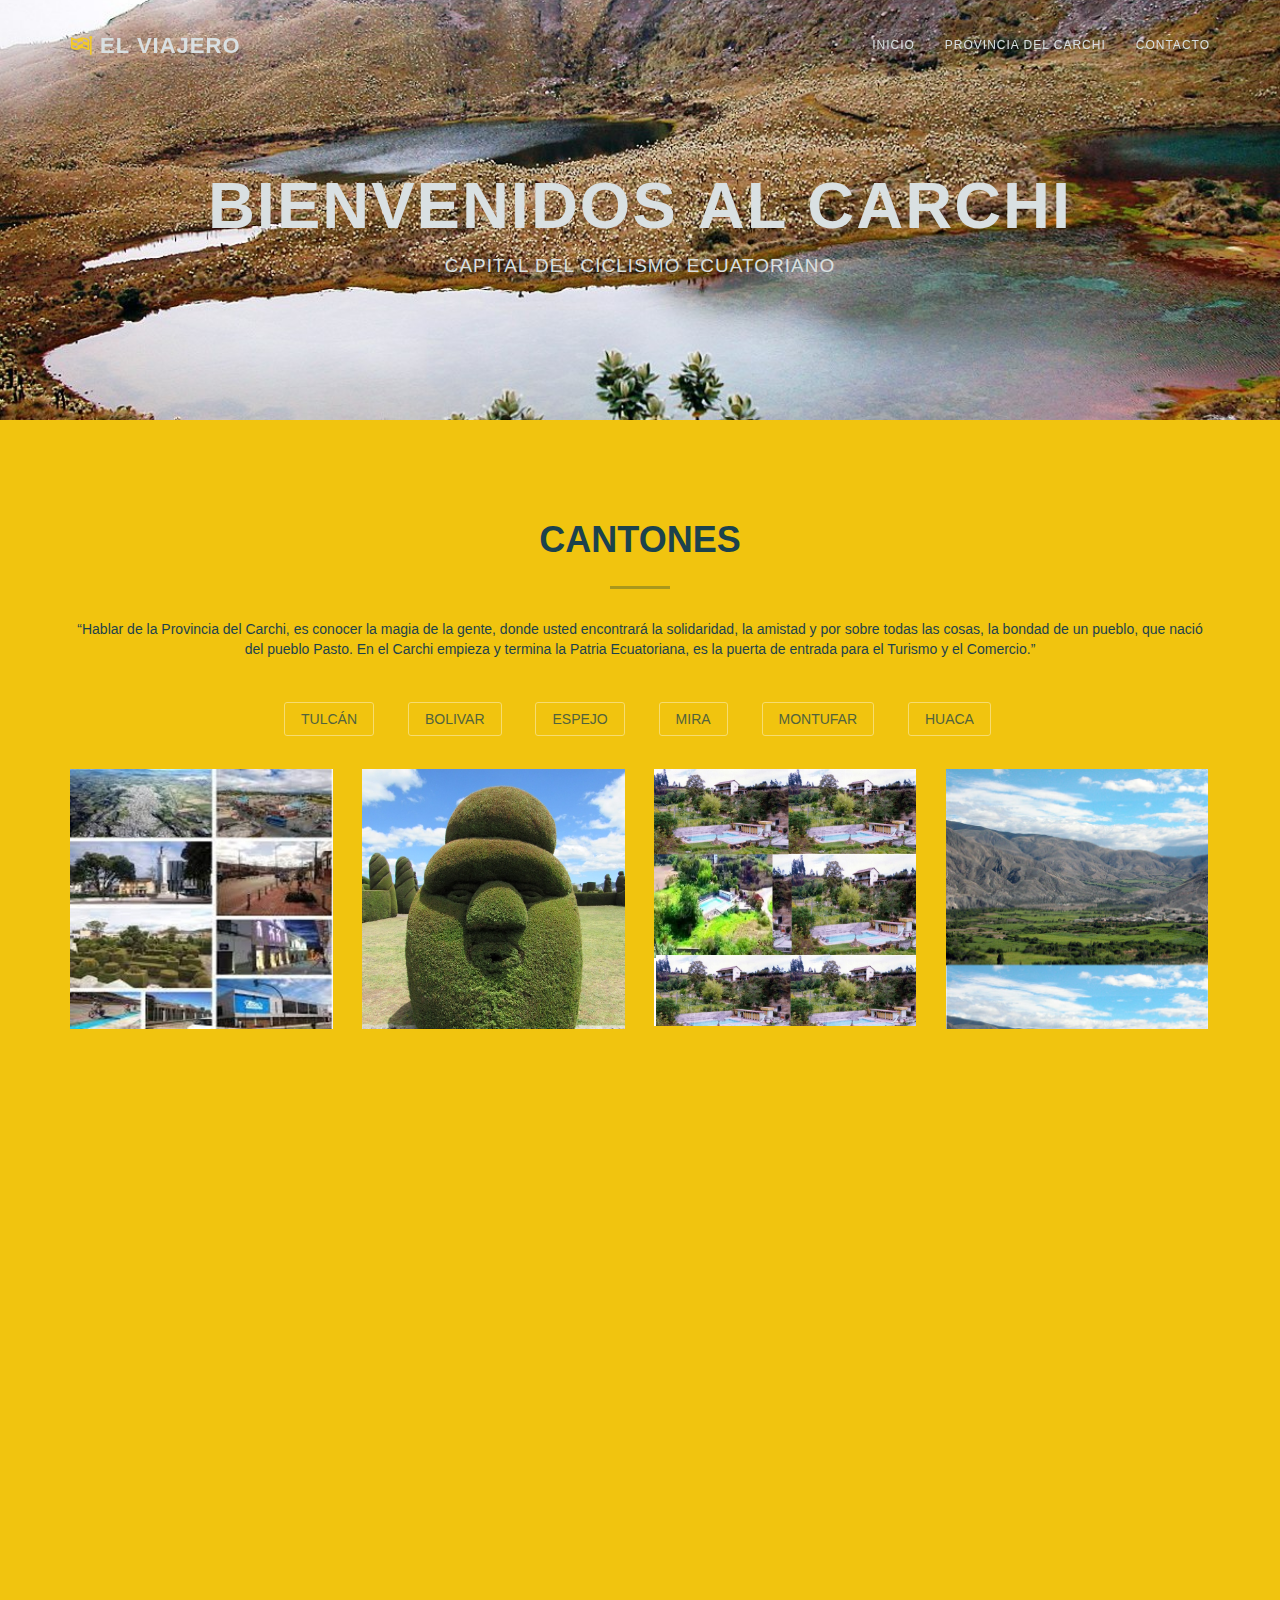
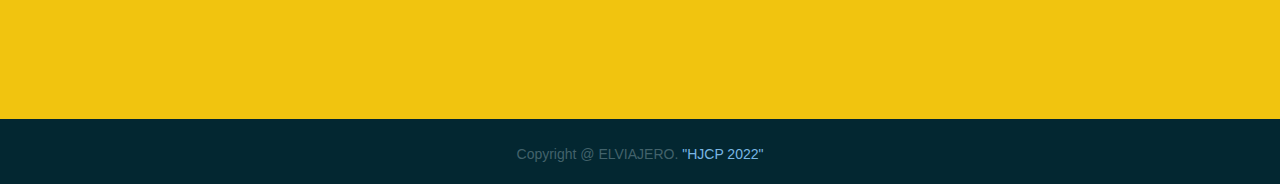
<file: index.html>
<!DOCTYPE html>
<html lang="en">
<head>
    <meta charset="utf-8" />
    <meta http-equiv="X-UA-Compatible" content="IE=edge" />
    <meta name="viewport" content="width=device-width, initial-scale=1" />
    <meta name="description" content="Free Bootstrap Themes by Zerotheme dot com - Free Responsive Html5 Templates">
    <meta name="author" content="https://www.Zerotheme.com">

    <title>EL VIAJERO | provinciadelcarchi.com</title>

    <!-- Bootstrap Core CSS -->
    <link href="css/bootstrap.min.css" rel="stylesheet">

    <!-- Custom CSS -->
    <link rel="stylesheet" href="css/style.css">
	<link rel="stylesheet" type="text/css" href="css/animate.min.css">

	<!-- Custom Fonts -->
    <link href="font-awesome/css/font-awesome.min.css" rel="stylesheet" type="text/css">

    <!-- HTML5 Shim and Respond.js IE8 support of HTML5 elements and media queries -->
    <!-- WARNING: Respond.js doesn't work if you view the page via file:// -->
    <!--[if lt IE 9]>
        <script src="js/html5shiv.js"></script>
        <script src="js/respond.min.js"></script>
    <![endif]-->
</head>
<body>
	<!-- /////////////////////////////////////////Navigation -->
    <nav id="menu" class="navbar navbar-default navbar-fixed-top">
		<div class="container">
			<!-- Brand and toggle get grouped for better mobile display -->
      <div class="navbar-header">
        <button type="button" class="navbar-toggle collapsed" data-toggle="collapse" data-target="#bs-example-navbar-collapse-1"> <span class="sr-only">Toggle navigation</span> <span class="icon-bar"></span> <span class="icon-bar"></span> <span class="icon-bar"></span> </button>
        <a class="navbar-brand" href="index.html"><i class="fa fa-flag-checkered fa-flip-horizontal"></i> EL VIAJERO<strong></strong></a>
      </div>
      	<!-- Collect the nav links, forms, and other content for toggling -->
			<div class="collapse navbar-collapse" id="bs-example-navbar-collapse-1">
			  <ul class="nav navbar-nav navbar-right">
				<li><a href="index.html" class="page-scroll">INICIO</a></li>
				<li><a href="about.html" class="page-scroll">PROVINCIA DEL CARCHI</a></li>
				<li><a href="contact.html" class="page-scroll">CONTACTO</a></li>
			  </ul>
			</div>
			<!-- /.navbar-collapse -->
		</div>
		<!-- /.container-fluid -->
	</nav>
	<!-- Navigation -->

	<!-- /////////////////////////////////////////Header -->
	<header class="text-center" name="INICIO">
		<div class="intro-text">
			<h1 class="wow fadeInDown">BIENVENIDOS <strong><span class="color">AL CARCHI</span></strong></h1>
			<p class="wow fadeInDown">Capital del ciclismo ecuatoriano</p>
		</div>
	</header>
	<!-- Header -->

	<!-- /////////////////////////////////////////Content -->
	<div id="page-content" class="index-page">
		<!-- ////////////Content Box 01 -->
		<section id="" class="box-content box-style text-center">
			<div class="container">
				<div class="row heading wow fadeInDown">
					<div class="col-lg-12">
						<h2><strong>CANTONES</strong></h2>
					  <hr>
					  <div class="clearfix"></div>
					  <p>“Hablar de la Provincia del Carchi, es conocer la magia de la gente, donde usted encontrará la solidaridad, la amistad y por sobre todas las cosas, la bondad de un pueblo, que nació del pueblo Pasto. En el Carchi empieza y termina la Patria Ecuatoriana, es la puerta de entrada para el Turismo y el Comercio.”</p>
					</div>
				</div>
				<div class="categories">
				  <ul class="cat">
					<li>
						<ol class="type list-inline">
							<li><a href="#" data-filter=".TULCAN">TULCÁN</a></li>
							<li><a href="#" data-filter=".BOLIVAR">BOLIVAR</a></li>
							<li><a href="#" data-filter=".ESPEJO">ESPEJO</a></li>
							<li><a href="#" data-filter=".MIRA">MIRA</a></li>
							<li><a href="#" data-filter=".MONTUFAR">MONTUFAR</a></li>
              <li><a href="#" data-filter=".HUACA">HUACA</a></li>
						</ol>
					</li>
				  </ul>
				  <div class="clearfix"></div>
				</div>

				<div class="row">
				  <div class="portfolio-items">
					<div class="col-sm-6 col-md-3 col-lg-3 TULCAN">
					  <div class="portfolio-item wow fadeInUp" data-wow-delay="400ms">
						<div class="hover-bg"> <a href="#portfolioModal1" class="portfolio-link" data-toggle="modal">
						  <div class="hover-text">
							<h4>CIUDAD DE TULCÁN</h4>
							<div class="clearfix"></div>
							<i class="fa fa-plus"></i> </div>
						  <img src="images/01.jpg" class="img-responsive" alt="Project Title"> </a>
						</div>
					  </div>
          </div>
					<div class="col-sm-6 col-md-3 col-lg-3 TULCAN">
					  <div class="portfolio-item wow fadeInUp" data-wow-delay="400ms">
						<div class="hover-bg"> <a href="#portfolioModal2" class="portfolio-link" data-toggle="modal">
						  <div class="hover-text">
							<h4>CEMENTERIO DE TULCÁN</h4>
							<div class="clearfix"></div>
							<i class="fa fa-plus"></i> </div>
						  <img src="images/02.jpg" class="img-responsive" alt="Project Title"> </a> </div>
					  </div>
					</div>
					<div class="col-sm-6 col-md-3 col-lg-3 BOLIVAR">
					  <div class="portfolio-item wow fadeInUp" data-wow-delay="600ms">
						<div class="hover-bg"> <a href="#portfolioModal3" class="portfolio-link" data-toggle="modal">
						  <div class="hover-text">
							<h4>BALNEARIO EL AGUACATE</h4>
						  <div class="clearfix"></div>
							<i class="fa fa-plus"></i> </div>
						  <img src="images/03.jpg" class="img-responsive" alt="Project Title"> </a> </div>
					  </div>
					</div>
					<div class="col-sm-6 col-md-3 col-lg-3 BOLIVAR">
					  <div class="portfolio-item wow fadeInUp" data-wow-delay="800ms">
						<div class="hover-bg"> <a href="#portfolioModal4" class="portfolio-link" data-toggle="modal">
						  <div class="hover-text">
							<h4>VALLE DEL RIO CHOTA</h4>
							<div class="clearfix"></div>
							<i class="fa fa-plus"></i> </div>
						  <img src="images/04.jpg" class="img-responsive" alt="Project Title"> </a> </div>
					  </div>
					</div>
					<div class="col-sm-6 col-md-3 col-lg-3 BOLIVAR">
					  <div class="portfolio-item wow fadeInUp" data-wow-delay="1000ms">
						<div class="hover-bg"> <a href="#portfolioModal5" class="portfolio-link" data-toggle="modal">
						  <div class="hover-text">
							<h4>PARQUE DE LA MEGA-FAUNA</h4>
							<div class="clearfix"></div>
							<i class="fa fa-plus"></i> </div>
						  <img src="images/05.jpg" class="img-responsive" alt="Project Title"> </a> </div>
					  </div>
					</div>
					<div class="col-sm-6 col-md-3 col-lg-3 ESPEJO">
					  <div class="portfolio-item wow fadeInUp" data-wow-delay="1200ms">
						<div class="hover-bg"> <a href="#portfolioModal6" class="portfolio-link" data-toggle="modal">
						  <div class="hover-text">
							<h4>RESERVA ECOLOGICA EL ANGEL</h4>
							<div class="clearfix"></div>
							<i class="fa fa-plus"></i> </div>
						  <img src="images/06.jpg" class="img-responsive" alt="Project Title"> </a> </div>
					  </div>
					</div>
					<div class="col-sm-6 col-md-3 col-lg-3 ESPEJO">
					  <div class="portfolio-item wow fadeInUp" data-wow-delay="1400ms">
						<div class="hover-bg"> <a href="#portfolioModal7" class="portfolio-link" data-toggle="modal">
						  <div class="hover-text">
							<h4>BOSQUE POLYLEPIS </h4>
							<div class="clearfix"></div>
							<i class="fa fa-plus"></i> </div>
						  <img src="images/07.jpg" class="img-responsive" alt="Project Title"> </a> </div>
					  </div>
					</div>
					<div class="col-sm-6 col-md-3 col-lg-3 MIRA">
					  <div class="portfolio-item wow fadeInUp" data-wow-delay="1600ms">
						<div class="hover-bg"> <a href="#portfolioModal8" class="portfolio-link" data-toggle="modal">
						  <div class="hover-text">
							<h4>MIRADOR EL CONDOR</h4>
							<div class="clearfix"></div>
							<i class="fa fa-plus"></i> </div>
						  <img src="images/08.jpg" class="img-responsive" alt="Project Title"> </a> </div>
					  </div>
					</div>
					<div class="col-sm-6 col-md-3 col-lg-3 MONTUFAR">
					  <div class="portfolio-item wow fadeInUp" data-wow-delay="1800ms">
						<div class="hover-bg"> <a href="#portfolioModal9" class="portfolio-link" data-toggle="modal">
						  <div class="hover-text">
							<h4>GRUTA DE LA PAZ</h4>
							<div class="clearfix"></div>
							<i class="fa fa-plus"></i> </div>
						  <img src="images/09.jpg" class="img-responsive" alt="Project Title"> </a> </div>
					  </div>
					</div>
					<div class="col-sm-6 col-md-3 col-lg-3 MONTUFAR">
					  <div class="portfolio-item wow fadeInUp" data-wow-delay="2000ms">
						<div class="hover-bg"> <a href="#portfolioModal10" class="portfolio-link" data-toggle="modal">
						  <div class="hover-text">
							<h4>BOSQUE DE LOS ARRAYANES</h4>
							<div class="clearfix"></div>
							<i class="fa fa-plus"></i> </div>
						  <img src="images/10.jpg" class="img-responsive" alt="Project Title"> </a> </div>
					  </div>
					</div>
          <div class="col-sm-6 col-md-3 col-lg-3 HUACA">
					  <div class="portfolio-item wow fadeInUp" data-wow-delay="2800ms">
						<div class="hover-bg"> <a href="#portfolioModal11" class="portfolio-link" data-toggle="modal">
						  <div class="hover-text">
							<h4>VIRGEN DE LA PURIFICACION</h4>
							Web Design
							<div class="clearfix"></div>
							<i class="fa fa-plus"></i> </div>
						  <img src="images/11.jpg" class="img-responsive" alt="Project Title"> </a> </div>
					  </div>
					</div>
          </div>
        </div>
				</section>

	</div>

	<!-- /////////////////////////////////////////Footer -->
	<footer>
		<div id="footer">
			<div class="container">
				<p>Copyright @ ELVIAJERO. <a>"HJCP 2022"</a></p>
			</div>
		</div>
	</footer>
	<!-- Footer -->

	<!-- Portfolio Modals -->
<!-- Use the modals below to showcase details about your portfolio projects! -->

<!-- Portfolio Modal 1 -->
<div class="portfolio-modal modal fade" id="portfolioModal1" tabindex="-1" role="dialog" aria-hidden="true">
  <div class="modal-content">
    <div class="close-modal" data-dismiss="modal">
      <div class="lr">
        <div class="rl"> </div>
      </div>
    </div>
    <div class="container">
      <div class="row">
        <div class="col-lg-8 col-lg-offset-2">
          <div class="modal-body">
            <!-- Project Details Go Here -->
            <h2>Ciudad de Tulcán</h2>
            <img class="img-responsive img-centered" src="images/01-preview.jpg" alt="">
            <p>Los parques más importantes, y que conforman el centro de la ciudad, son : Parque Isidro Ayora y Parque de la Independencia (Parque central).
            Alrededor de estos dos parques se encuentran las instituciones más importantes de la ciudad. Circundan al Parque central los edificios del Municipio,
            Gobernación, Seguro Social, bancos, una universidad, entre otras. Alrededor del parque Isidro Ayora hay edificaciones de comerciantes particulares.
            Esta ciudad, por ser fronteriza, goza de un buen movimiento comercial, la actividad más importante de la zona, de la cual se sustenta la ciudad.
            Otros parques menores pero tradicionales son La Concordia, Julián Andrade y Del Civismo.
            El deporte también es privilegiado en esta ciudad pues cuenta con infraestructura acorde a las necesidades de la población;
            cuenta con coliseos cubiertos, estadios, pista atlética, piscinas semi-olímpicas, pistas de bicicrós, un velódromo y patinódromo.  </p>
            <button type="button" class="btn btn-primary" data-dismiss="modal"><i class="fa fa-times"></i> REGRESAR</button>
          </div>
        </div>
      </div>
    </div>
  </div>
</div>
<!-- Portfolio Modal 2 -->
<div class="portfolio-modal modal fade" id="portfolioModal2" tabindex="-1" role="dialog" aria-hidden="true">
  <div class="modal-content">
    <div class="close-modal" data-dismiss="modal">
      <div class="lr">
        <div class="rl"> </div>
      </div>
    </div>
    <div class="container">
      <div class="row">
        <div class="col-lg-8 col-lg-offset-2">
          <div class="modal-body">
            <!-- Project Details Go Here -->
            <h2>CEMENTERIO DE TULCÁN</h2>
            <img class="img-responsive img-centered" src="images/02-preview.jpg" alt="">
            <p>Es una de las realizaciones técnicas mejor acabadas, sus delicadas y bien formadas esculturas talladas en ciprés lo vuelven un espacio imprescindible para la meditación y contemplación. Este museo
            infinito de silencio de significativa belleza ha sido reconocido a nivel nacional y mundial.
            Sus figuras tienen variadas formas representativas de la flora y fauna del Ecuador y de las culturas romanas, griega, inca, azteca y egipcia, divididas en dos zonas: la primera ubicada en la parte frontal del cementerio,
            conocida como “Parque de los Recuerdos” y la segunda ubicada en la parte posterior, bautizada con el nombre de “Altar de Dios”.
            Sus primeros árboles fueron sembrados por Don José María Azael Franco Guerrero, cuando ocupaba el cargo de Jefe de Parques del Municipio de Tulcán; la tierra calcárea del lugar favoreció el implante del ciprés,
            en donde a partir del décimo año de vida de cada árbol, fueron conformándose las figuras de acuerdo a los ideales e imaginación del autor.
            El 28 de mayo de 1984, la obra fue declarada Patrimonio Cultural de la Nación, siendo el continuador de esta arquitectura el hijo del creador, Benigno Salvador Franco Carranco,
            quien ayudó desde su infancia a su padre en los trabajos de ornamentación.</p>
            <button type="button" class="btn btn-primary" data-dismiss="modal"><i class="fa fa-times"></i> REGRESAR</button>
          </div>
        </div>
      </div>
    </div>
  </div>
</div>
<!-- Portfolio Modal 3 -->
<div class="portfolio-modal modal fade" id="portfolioModal3" tabindex="-1" role="dialog" aria-hidden="true">
  <div class="modal-content">
    <div class="close-modal" data-dismiss="modal">
      <div class="lr">
        <div class="rl"> </div>
      </div>
    </div>
    <div class="container">
      <div class="row">
        <div class="col-lg-8 col-lg-offset-2">
          <div class="modal-body">
            <!-- Project Details Go Here -->
            <h2>BALNEARIO EL AGUACATE</h2>
            <img class="img-responsive img-centered" src="images/03-preview.jpg" alt="">
            <p>Su nombre se debe a la existencia de plantas de aguacate, sitio de recreación debido al poder medicinal
            de sus aguas. Apto para la práctica de deporte al aire libre, excursiones y paseos familiares.</p>
            <button type="button" class="btn btn-primary" data-dismiss="modal"><i class="fa fa-times"></i> REGRESAR</button>
          </div>
        </div>
      </div>
    </div>
  </div>
</div>
<!-- Portfolio Modal 4 -->
<div class="portfolio-modal modal fade" id="portfolioModal4" tabindex="-1" role="dialog" aria-hidden="true">
  <div class="modal-content">
    <div class="close-modal" data-dismiss="modal">
      <div class="lr">
        <div class="rl"> </div>
      </div>
    </div>
    <div class="container">
      <div class="row">
        <div class="col-lg-8 col-lg-offset-2">
          <div class="modal-body">
            <!-- Project Details Go Here -->
            <h2>VALLE DEL RIO CHOTA</h2>
            <img class="img-responsive img-centered" src="images/04-preview.jpg" alt="">
            <p>El Valle del Chota conocido como “El rincón de áfrica del Ecuador” se ubica entre las provincias de Carchi e Imbabura.
            Las comunidades de Ambuqui, Chalguayacu, Juncal, Carpuela, estación Carchi y Ponce comprenden este valle ubicado en Los Andes ecuatorianos.
            Este destino posee varios atractivos turísticos y su gente mantiene  costumbres ancestrales  que atraen a los viajeros del mundo y Ecuador.
            Esta zona turística cuenta con una variada oferta de alojamiento, alimentación y recreación. La música y el baile al compás de la bomba,
            el tambor y otros instrumentos son su principal atractivo. Los viajeros pueden realizar turismo comunitario con los habitantes para conocer de cerca la cultura afroecuatoriana.</p>
            <button type="button" class="btn btn-primary" data-dismiss="modal"><i class="fa fa-times"></i> REGRESAR</button>
          </div>
        </div>
      </div>
    </div>
  </div>
</div>
<!-- Portfolio Modal 5 -->
<div class="portfolio-modal modal fade" id="portfolioModal5" tabindex="-1" role="dialog" aria-hidden="true">
  <div class="modal-content">
    <div class="close-modal" data-dismiss="modal">
      <div class="lr">
        <div class="rl"> </div>
      </div>
    </div>
    <div class="container">
      <div class="row">
        <div class="col-lg-8 col-lg-offset-2">
          <div class="modal-body">
            <!-- Project Details Go Here -->
            <h2>PARQUE DE LA MEGA-FAUNA</h2>
            <img class="img-responsive img-centered" src="images/05-preview.jpg" alt="">
            <p>Un museo paleontológico, con fósiles descubiertos por científicos italianos, podrán ser admirados en el cantón Bolívar, provincia del Carchi, en el ‘Parque de la Megafauna’.
            La construcción se compone de dos elementos, la primera es un recorrido por un parque temático que contiene esculturas de animales de la era cuaternaria, como mastodontes,
            milodontes, mamuts, armadillos gigantes, tigres dientes de sable, caballos salvajes, entre otros, además de homínidos, que habitaron la tierra hace 2 millones de años.
            La otra es el nuevo edificio del museo, que antes funcionaba en la planta baja del Municipio de Bolívar (Provincia del Carchi), y que albergará huesos fósiles, tales como colmillos,
            vértebras, costillas, caderas, fragmentos de árboles petrificados, entre otros, que fueron descubiertos en 1984 por científicos italianos.</p>
            <button type="button" class="btn btn-primary" data-dismiss="modal"><i class="fa fa-times"></i> REGRESAR</button>
          </div>
        </div>
      </div>
    </div>
  </div>
</div>
<!-- Portfolio Modal 6 -->
<div class="portfolio-modal modal fade" id="portfolioModal6" tabindex="-1" role="dialog" aria-hidden="true">
  <div class="modal-content">
    <div class="close-modal" data-dismiss="modal">
      <div class="lr">
        <div class="rl"> </div>
      </div>
    </div>
    <div class="container">
      <div class="row">
        <div class="col-lg-8 col-lg-offset-2">
          <div class="modal-body">
            <!-- Project Details Go Here -->
            <h2>RESERVA ECOLOGICA EL ANGEL</h2>
            <img class="img-responsive img-centered" src="images/06-preview.jpg" alt="">
            <p>La Reserva Ecológica El Ángel (REEA), es un área natural protegida localizada en el norte de Ecuador, provincia de Carchi, en las parroquias La Libertad y El Ángel del cantón Espejo.
            Posee una extensión de 1654 hectáreas,​ abarcando altitudes que van desde los 3400 hasta los 4200 msnm, con suelos que retienen una gran cantidad de agua, por lo que es considerada como una verdadera "esponja"
            que abastece del líquido vital a toda la provincia del Carchi.​
            Fue declarada Reserva nacional de Conservación Ecológica desde el año 1986.
            La Reserva Ecológica fue establecida en 1992 e incluida dentro de las 56 áreas sobresalientes del Sistema Ecuatoriano de Áreas Protegidas, para conservar principalmente páramos de frailejón.
            Comprende la mayor parte de la cordillera occidental en la provincia de Carchi, y colinda hacia el oeste con el área conformada por la Reserva Étnica Awá. Fue declarada sitio Ramsar en 2012</p>
            <button type="button" class="btn btn-primary" data-dismiss="modal"><i class="fa fa-times"></i> REGRESAR</button>
          </div>
        </div>
      </div>
    </div>
  </div>
</div>
<!-- Portfolio Modal 7 -->
<div class="portfolio-modal modal fade" id="portfolioModal7" tabindex="-1" role="dialog" aria-hidden="true">
  <div class="modal-content">
    <div class="close-modal" data-dismiss="modal">
      <div class="lr">
        <div class="rl"> </div>
      </div>
    </div>
    <div class="container">
      <div class="row">
        <div class="col-lg-8 col-lg-offset-2">
          <div class="modal-body">
            <!-- Project Details Go Here -->
            <h2>BOSQUE POLYLEPIS</h2>
            <img class="img-responsive img-centered" src="images/07-preview.jpg" alt="">
            <p>Es un bosque que ocupa la zona de amortiguamiento de la Reserva Ecológica El Ángel, ubicado al noroeste de la ciudad del El Ángel.
            Tiene una extensión de 12 has. de bosque primario y milenario de polylepis. Existen aproximadamente 40 árboles en 500 m2, cabe resalta que es un relicto de bosque muy antiguo.
            El polylepis alcanza los 15 metros de altura, otros árboles que habitan en este lugar alcanzan los 3 o 4m de altura debido a que este es un bosque dominante por lo que cubre con las copas los espacios existentes impidiendo el crecimiento de otras especies.
            El bosque de Polylepis, es calificado como un bosque jerárquico – primario – milenario, considerado único en su género por la exclusividad de la especie,
            la cual se ha desarrollado en un valle de origen glaciar de la era cuaternaria (pleistoceno), con una antigüedad entre 2 y 4 millones de años,
            se encuentra como especie dominante en el dosel el arrayán y sotobosque conformado por puma maqui, encinos, pandala , uvilla , orquideas, huicundo entre otros..</p>
            <button type="button" class="btn btn-primary" data-dismiss="modal"><i class="fa fa-times"></i> Close Project</button>
          </div>
        </div>
      </div>
    </div>
  </div>
</div>
<!-- Portfolio Modal 8 -->
<div class="portfolio-modal modal fade" id="portfolioModal8" tabindex="-1" role="dialog" aria-hidden="true">
  <div class="modal-content">
    <div class="close-modal" data-dismiss="modal">
      <div class="lr">
        <div class="rl"> </div>
      </div>
    </div>
    <div class="container">
      <div class="row">
        <div class="col-lg-8 col-lg-offset-2">
          <div class="modal-body">
            <!-- Project Details Go Here -->
            <h2>MIRADOR EL CONDOR</h2>
            <img class="img-responsive img-centered" src="images/08-preview.jpg" alt="">
            <p>Se encuentra coronando en un mirador natural que permite apreciar todo el valle de Salinas y parte
            de la cuenca del Río Mira, en el se aprecian cóndores andinos sobrevolando la inmensidad de la zona.</p>
            <button type="button" class="btn btn-primary" data-dismiss="modal"><i class="fa fa-times"></i> REGRESAR</button>
          </div>
        </div>
      </div>
    </div>
  </div>
</div>
<!-- Portfolio Modal 9 -->
<div class="portfolio-modal modal fade" id="portfolioModal9" tabindex="-1" role="dialog" aria-hidden="true">
  <div class="modal-content">
    <div class="close-modal" data-dismiss="modal">
      <div class="lr">
        <div class="rl"> </div>
      </div>
    </div>
    <div class="container">
      <div class="row">
        <div class="col-lg-8 col-lg-offset-2">
          <div class="modal-body">
            <!-- Project Details Go Here -->
            <h2>GRUTA DE LA PAZ</h2>
            <img class="img-responsive img-centered" src="images/09-preview.jpg" alt="">
            <p>Sin ninguna duda este maravilloso lugar, es uno de los sitios más representativos religiosos del Cantón Montúfar. La Gruta de la Paz es única, ubicada a 18 Km de San Gabriel y 2468 msnm.
            Es una formación natural rocosa. Su interior está formado por estalactitas y estalagmitas. Por sus entrañas se abre paso el Río Apaquí. Debido a su formación,
            la gruta presenta constante filtración de agua posiblemente por influencia de pequeñas fuentes subterráneas, que se escurren a través de las estalactitas.
            Los suelos son mollisoles C4 que se encuentran en la parte baja de las vertientes de contacto hacia el callejón interandino, son poco profundos,
            erosionados sobre una capa dura cementada denominada Cangahua a menos de 1 mt. de profundidad. La formación geológica de este lugar es del período cuaternario plioceno con piroclastos primarios
            compuestos por tefra, flujos piro clásticos igmimbritas y en los trabajados compuestos por Cangahua producto de las avalanchas de escombros, lahares y flujos de lava.</p>
            <button type="button" class="btn btn-primary" data-dismiss="modal"><i class="fa fa-times"></i> REGRESAR</button>
          </div>
        </div>
      </div>
    </div>
  </div>
</div>
<!-- Portfolio Modal 10 -->
<div class="portfolio-modal modal fade" id="portfolioModal10" tabindex="-1" role="dialog" aria-hidden="true">
  <div class="modal-content">
    <div class="close-modal" data-dismiss="modal">
      <div class="lr">
        <div class="rl"> </div>
      </div>
    </div>
    <div class="container">
      <div class="row">
        <div class="col-lg-8 col-lg-offset-2">
          <div class="modal-body">
            <!-- Project Details Go Here -->
            <h2>BOSQUE DE LOS ARRAYANES</h2>
            <img class="img-responsive img-centered" src="images/10-preview.jpg" alt="">
            <p>Localizado a 11 Km. de San Gabriel, sitio favorito para los amantes del Ecoturismo, bosque con una extensión de 10 has de la especie arrayán,
            árbol de tronco rojizo y espeso follaje, las copas forman una bóveda en el se puede respirar un ambiente de paz y tranquilidad este sitio es conocido como “La Catedral”.</p>
            <button type="button" class="btn btn-primary" data-dismiss="modal"><i class="fa fa-times"></i> REGRESAR</button>
          </div>
        </div>
      </div>
    </div>
  </div>
</div>
<!-- Portfolio Modal 15 -->
<div class="portfolio-modal modal fade" id="portfolioModal11" tabindex="-1" role="dialog" aria-hidden="true">
  <div class="modal-content">
    <div class="close-modal" data-dismiss="modal">
      <div class="lr">
        <div class="rl"> </div>
      </div>
    </div>
    <div class="container">
      <div class="row">
        <div class="col-lg-8 col-lg-offset-2">
          <div class="modal-body">
            <!-- Project Details Go Here -->
            <h2>VIRGEN DE HUACA</h2>
            <img class="img-responsive img-centered" src="images/11-preview.jpg" alt="">
            <p>Los parques más importantes, y que conforman el centro de la ciudad, son : Parque Isidro Ayora y Parque de la Independencia (Parque central).
            Alrededor de estos dos parques se encuentran las instituciones más importantes de la ciudad. Circundan al Parque central los edificios del Municipio,
            Gobernación, Seguro Social, bancos, una universidad, entre otras. Alrededor del parque Isidro Ayora hay edificaciones de comerciantes particulares.
            Esta ciudad, por ser fronteriza, goza de un buen movimiento comercial, la actividad más importante de la zona, de la cual se sustenta la ciudad.
            Otros parques menores pero tradicionales son La Concordia, Julián Andrade y Del Civismo.
            El deporte también es privilegiado en esta ciudad pues cuenta con infraestructura acorde a las necesidades de la población;
            cuenta con coliseos cubiertos, estadios, pista atlética, piscinas semi-olímpicas, pistas de bicicrós, un velódromo y patinódromo.  </p>
            <button type="button" class="btn btn-primary" data-dismiss="modal"><i class="fa fa-times"></i> REGRESAR</button>
          </div>
        </div>
      </div>
    </div>
  </div>
</div>

<!-- jQuery (necessary for Bootstrap's JavaScript plugins) -->
<script type="text/javascript" src="js/jquery-2.1.1.js"></script>
<!-- Include all compiled plugins (below), or include individual files as needed -->
<script type="text/javascript" src="js/bootstrap.min.js"></script>
<script type="text/javascript" src="js/SmoothScroll.js"></script>
<script type="text/javascript" src="js/wow.min.js"></script>
<script type="text/javascript" src="js/jquery.isotope.js"></script>
<script type="text/javascript" src="js/main.js"></script>

</body>
</html>
</file>
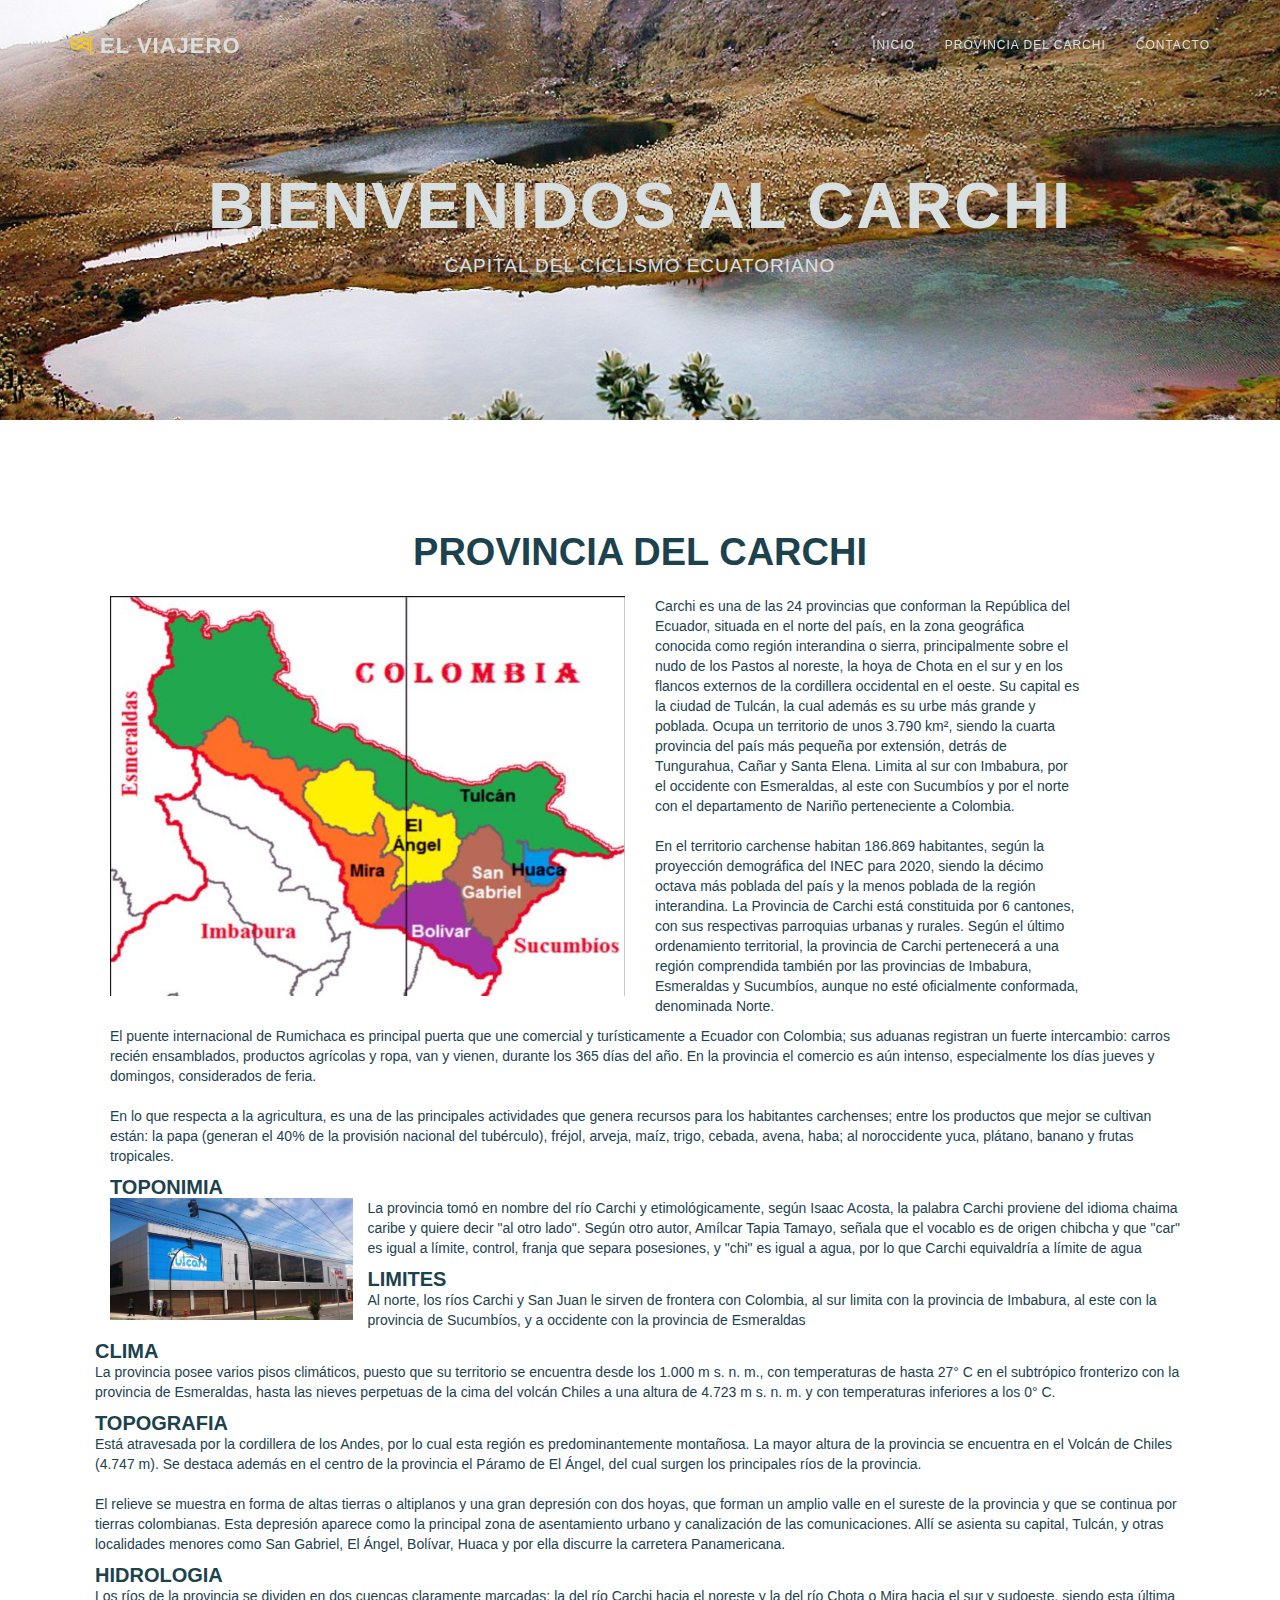
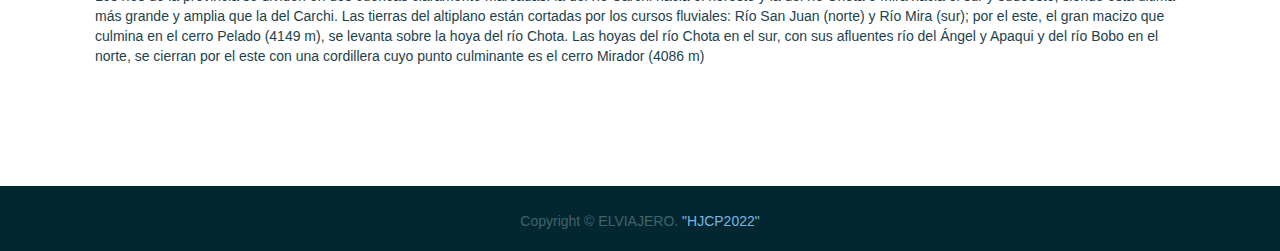
<file: about.html>
<!DOCTYPE html>
<html lang="en">
<head>
    <meta charset="utf-8" />
    <meta http-equiv="X-UA-Compatible" content="IE=edge" />
    <meta name="viewport" content="width=device-width, initial-scale=1" />
    <meta name="description" content="Free Bootstrap Themes by Zerotheme dot com - Free Responsive Html5 Templates">
    <meta name="author" content="https://www.Zerotheme.com">

    <title>EL VIAJERO | provinciadelcarchi.com</title>

    <!-- Bootstrap Core CSS -->
    <link href="css/bootstrap.min.css" rel="stylesheet">

    <!-- Custom CSS -->
    <link rel="stylesheet" href="css/style.css">
	<link rel="stylesheet" type="text/css" href="css/animate.min.css">

	<!-- Custom Fonts -->
    <link href="font-awesome/css/font-awesome.min.css" rel="stylesheet" type="text/css">

    <!-- HTML5 Shim and Respond.js IE8 support of HTML5 elements and media queries -->
    <!-- WARNING: Respond.js doesn't work if you view the page via file:// -->
    <!--[if lt IE 9]>
        <script src="js/html5shiv.js"></script>
        <script src="js/respond.min.js"></script>
    <![endif]-->
</head>
<body>
	<!-- /////////////////////////////////////////Navigation -->
    <nav id="menu" class="navbar navbar-default navbar-fixed-top">
		<div class="container">
			<!-- Brand and toggle get grouped for better mobile display -->
      <div class="navbar-header">
        <button type="button" class="navbar-toggle collapsed" data-toggle="collapse" data-target="#bs-example-navbar-collapse-1"> <span class="sr-only">Toggle navigation</span> <span class="icon-bar"></span> <span class="icon-bar"></span> <span class="icon-bar"></span> </button>
        <a class="navbar-brand" href="index.html"><i class="fa fa-flag-checkered fa-flip-horizontal"></i> EL VIAJERO<strong></strong></a>
      </div>
			<!-- Collect the nav links, forms, and other content for toggling -->
			<div class="collapse navbar-collapse" id="bs-example-navbar-collapse-1">
			  <ul class="nav navbar-nav navbar-right">
				<li><a href="index.html" class="page-scroll">INICIO</a></li>
				<li><a href="about.html" class="page-scroll">PROVINCIA DEL CARCHI</a></li>
				<li><a href="contact.html" class="page-scroll">CONTACTO</a></li>
			  </ul>
			</div>
			<!-- /.navbar-collapse -->
		</div>
		<!-- /.container-fluid -->
	</nav>
	<!-- Navigation -->

	<!-- /////////////////////////////////////////Header -->
	<header class="text-center" name="home">
		<div class="intro-text">
      <h1 class="wow fadeInDown">BIENVENIDOS <strong><span class="color">AL CARCHI</span></strong></h1>
			<p class="wow fadeInDown">Capital del ciclismo ecuatoriano</p>
		</div>
	</header>
	<!-- Header -->

	<!-- /////////////////////////////////////////Content -->
	<div id="page-content" class="sub-page">
		<div id="main-content">
			<article>
				<div class="container">

					<div class="art-content">
						<h1 class="entry-title">PROVINCIA DEL CARCHI</h1>
						<div class="row">
						<div class="col-md-6">
							<img src="images/carchi.jpg" class="img-responsive" alt="About">
						</div>
						<div class="col-md-5">
							<p>Carchi es una de las 24 provincias que conforman la República del Ecuador, situada en el norte del país, en la zona geográfica conocida como región interandina o sierra, principalmente sobre el nudo de los Pastos al noreste,
                la hoya de Chota en el sur y en los flancos externos de la cordillera occidental en el oeste.
                Su capital es la ciudad de Tulcán, la cual además es su urbe más grande y poblada. Ocupa un territorio de unos 3.790 km²,
                siendo la cuarta provincia del país más pequeña por extensión, detrás de Tungurahua, Cañar y Santa Elena.
                Limita al sur con Imbabura, por el occidente con Esmeraldas, al este con Sucumbíos y por el norte con el departamento de Nariño perteneciente a Colombia. <br> </br>
              En el territorio carchense habitan 186.869 habitantes, según la proyección demográfica del INEC para 2020, siendo la décimo octava más poblada del país y la menos poblada de la región interandina.
              La Provincia de Carchi está constituida por 6 cantones, con sus respectivas parroquias urbanas y rurales. Según el último ordenamiento territorial, la provincia de Carchi pertenecerá a una región comprendida también por las provincias de Imbabura, Esmeraldas y Sucumbíos, aunque no esté oficialmente conformada, denominada Norte. </p>
						</div>
					</div>
						<p>El puente internacional de Rumichaca es principal puerta que une comercial y turísticamente a Ecuador con Colombia; sus aduanas registran un fuerte intercambio: carros recién ensamblados, productos agrícolas y ropa, van y vienen, durante los 365 días del año.
              En la provincia el comercio es aún intenso, especialmente los días jueves y domingos, considerados de feria. <br> </br>
              En lo que respecta a la agricultura, es una de las principales actividades que genera recursos para los habitantes carchenses; entre los productos que mejor se cultivan están: la papa (generan el 40% de la provisión nacional del tubérculo), fréjol, arveja, maíz, trigo, cebada, avena, haba; al noroccidente yuca, plátano, banano y frutas tropicales.</p>
						<h2>TOPONIMIA</h2>
            <div class="row">
            <div class="col-md-3">
							<img src="images/TULCAN.jpg" class="img-responsive" alt="About">
						</div>
						<p>La provincia tomó en nombre del río Carchi y etimológicamente, según Isaac Acosta, la palabra Carchi proviene del idioma chaima caribe y quiere decir "al otro lado".
            Según otro autor, Amílcar Tapia Tamayo, señala que el vocablo es de origen chibcha y que "car" es igual a límite, control, franja que separa posesiones, y "chi" es igual a agua, por lo que Carchi equivaldría a límite de agua</p>
						<h2>LIMITES</h2>
						<p>Al norte, los ríos Carchi y San Juan le sirven de frontera con Colombia, al sur limita con la provincia de Imbabura, al este con la provincia de Sucumbíos, y a occidente con la provincia de Esmeraldas</p>
						<h2>CLIMA</h2>
						<p>La provincia posee varios pisos climáticos, puesto que su territorio se encuentra desde los 1.000 m s. n. m., con temperaturas de hasta 27° C en el subtrópico fronterizo con la provincia de Esmeraldas, hasta las nieves perpetuas de la cima del volcán Chiles a una altura de 4.723 m s. n. m. y con temperaturas inferiores a los 0° C.</p>
	          <h2>TOPOGRAFIA</h2>
            <p>Está atravesada por la cordillera de los Andes, por lo cual esta región es predominantemente montañosa. La mayor altura de la provincia se encuentra en el Volcán de Chiles (4.747 m). Se destaca además en el centro de la provincia el Páramo de El Ángel, del cual surgen los principales ríos de la provincia.<br></br>
            El relieve se muestra en forma de altas tierras o altiplanos y una gran depresión con dos hoyas, que forman un amplio valle en el sureste de la provincia y que se continua por tierras colombianas. Esta depresión aparece como la principal zona de asentamiento urbano y canalización de las comunicaciones.
            Allí se asienta su capital, Tulcán, y otras localidades menores como San Gabriel, El Ángel, Bolívar, Huaca y por ella discurre la carretera Panamericana. </p>
            <h2>HIDROLOGIA</h2>
            <p>Los ríos de la provincia se dividen en dos cuencas claramente marcadas: la del río Carchi hacia el noreste y la del río Chota o Mira hacia el sur y sudoeste, siendo esta última más grande y amplia que la del Carchi.
            Las tierras del altiplano están cortadas por los cursos fluviales: Río San Juan (norte) y Río Mira (sur); por el este, el gran macizo que culmina en el cerro Pelado (4149 m), se levanta sobre la hoya del río Chota.
            Las hoyas del río Chota en el sur, con sus afluentes río del Ángel y Apaqui y del río Bobo en el norte, se cierran por el este con una cordillera cuyo punto culminante es el cerro Mirador (4086 m) </p>
          </div>
			</article>
		</div>
	</div>

	<!-- /////////////////////////////////////////Footer -->
	<footer>
		<div id="footer">
			<div class="container">
				<p>Copyright © ELVIAJERO. <a>"HJCP2022"</a></p>
			</div>
		</div>
	</footer>
	<!-- Footer -->



<!-- jQuery (necessary for Bootstrap's JavaScript plugins) -->
<script type="text/javascript" src="js/jquery-2.1.1.js"></script>
<!-- Include all compiled plugins (below), or include individual files as needed -->
<script type="text/javascript" src="js/bootstrap.min.js"></script>
<script type="text/javascript" src="js/SmoothScroll.js"></script>
<script type="text/javascript" src="js/wow.min.js"></script>
<script type="text/javascript" src="js/jquery.isotope.js"></script>
<script type="text/javascript" src="js/main.js"></script>

<!-- Google Map -->
	<script>
		$('.maps').click(function () {
		$('.maps iframe').css("pointer-events", "auto");
	});

	$( ".maps" ).mouseleave(function() {
	  $('.maps iframe').css("pointer-events", "none");
	});
	</script>

</body>
</html>
</file>
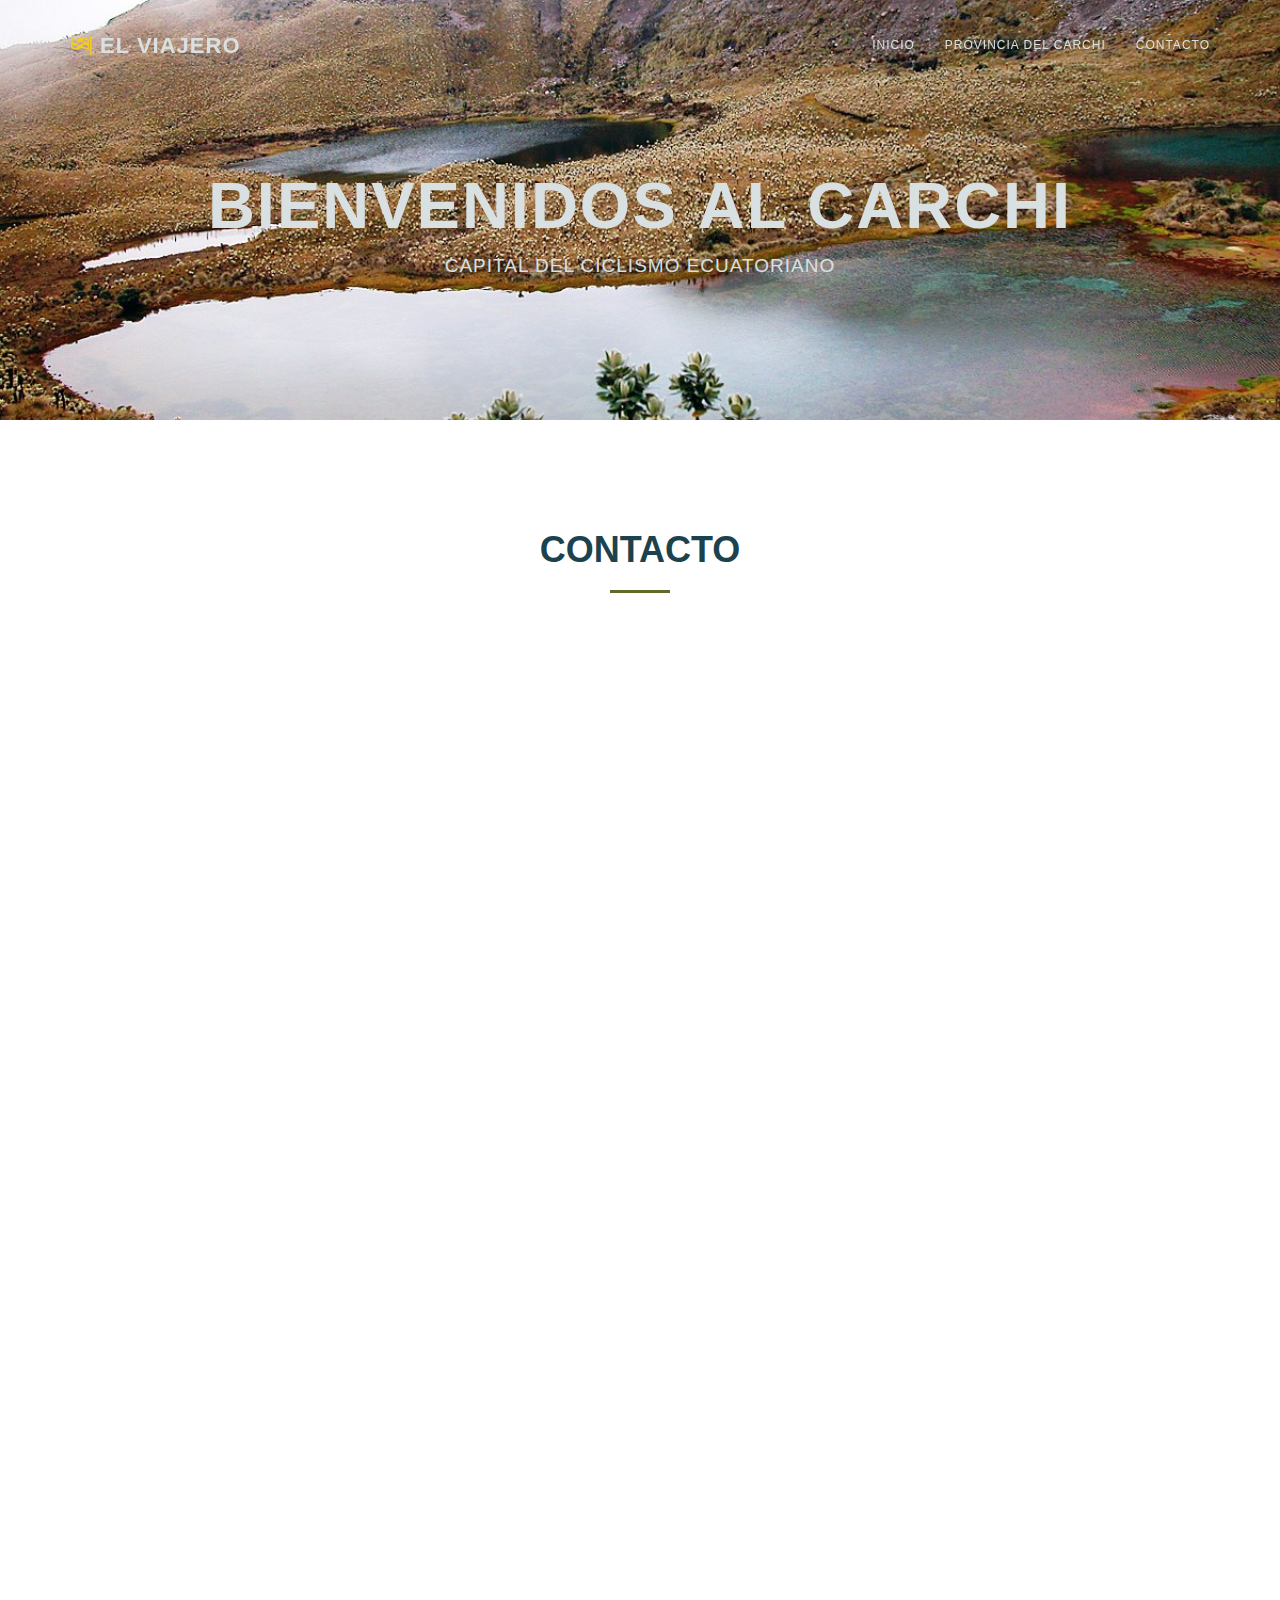
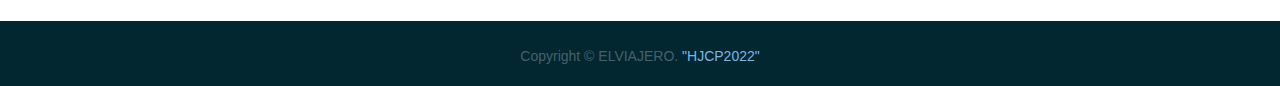
<file: contact.html>
<!DOCTYPE html>
<html lang="en">
<head>
    <meta charset="utf-8" />
    <meta http-equiv="X-UA-Compatible" content="IE=edge" />
    <meta name="viewport" content="width=device-width, initial-scale=1" />
    <meta name="description" content="Free Bootstrap Themes by Zerotheme dot com - Free Responsive Html5 Templates">
    <meta name="author" content="https://www.Zerotheme.com">

    <title>ELVIAJERO | provinciadelcarchi.com</title>

    <!-- Bootstrap Core CSS -->
    <link href="css/bootstrap.min.css" rel="stylesheet">

    <!-- Custom CSS -->
    <link rel="stylesheet" href="css/style.css">
	<link rel="stylesheet" type="text/css" href="css/animate.min.css">

	<!-- Custom Fonts -->
    <link href="font-awesome/css/font-awesome.min.css" rel="stylesheet" type="text/css">

    <!-- HTML5 Shim and Respond.js IE8 support of HTML5 elements and media queries -->
    <!-- WARNING: Respond.js doesn't work if you view the page via file:// -->
    <!--[if lt IE 9]>
        <script src="js/html5shiv.js"></script>
        <script src="js/respond.min.js"></script>
    <![endif]-->
</head>
<body>
	<!-- /////////////////////////////////////////Navigation -->
    <nav id="menu" class="navbar navbar-default navbar-fixed-top">
		<div class="container">
			<!-- Brand and toggle get grouped for better mobile display -->
      <div class="navbar-header">
        <button type="button" class="navbar-toggle collapsed" data-toggle="collapse" data-target="#bs-example-navbar-collapse-1"> <span class="sr-only">Toggle navigation</span> <span class="icon-bar"></span> <span class="icon-bar"></span> <span class="icon-bar"></span> </button>
        <a class="navbar-brand" href="index.html"><i class="fa fa-flag-checkered fa-flip-horizontal"></i> EL VIAJERO<strong></strong></a>
      </div>
			<!-- Collect the nav links, forms, and other content for toggling -->
			<div class="collapse navbar-collapse" id="bs-example-navbar-collapse-1">
			  <ul class="nav navbar-nav navbar-right">
				<li><a href="index.html" class="page-scroll">INICIO</a></li>
				<li><a href="about.html" class="page-scroll">PROVINCIA DEL CARCHI</a></li>
				<li><a href="contact.html" class="page-scroll">CONTACTO</a></li>
			  </ul>
			</div>
			<!-- /.navbar-collapse -->
		</div>
		<!-- /.container-fluid -->
	</nav>
	<!-- Navigation -->

	<!-- /////////////////////////////////////////Header -->
	<header class="text-center" name="home">
		<div class="intro-text">
      <h1 class="wow fadeInDown">BIENVENIDOS <strong><span class="color">AL CARCHI</span></strong></h1>
			<p class="wow fadeInDown">Capital del ciclismo ecuatoriano</p>
		</div>
	</header>
	<!-- Header -->

	<!-- /////////////////////////////////////////Content -->
	<div id="page-content" class="sub-page">
		<div id="main-content">
			<article>
				<div class="container">
					<div class="row heading wow fadeInDown text-center">
						<div class="col-lg-12">
							<h1>CONTACTO</h1>
						  <hr>
						  <div class="clearfix"></div>
						 </div>
					</div>
					<div class="row">
						<div class='embed-container maps'>
							<iframe src="https://www.google.com/maps/embed?pb=!1m18!1m12!1m3!1d510649.7621094173!2d-78.04032855!3d0.77719375!2m3!1f0!2f0!3f0!3m2!1i1024!2i768!4f13.1!3m3!1m2!1s0x8e2968bae7d5eb4d%3A0x3622c04bee3de471!2sCarchi!5e0!3m2!1ses!2sec!4v1658432191087!5m2!1ses!2sec" width="100%" height="450px" frameborder="0" style="border: 0"></iframe>
						</div>
						<div class="col-md-4 box-item wow fadeInLeft"><br>
							<h2>Info. Contacto</h2>
							<span>Pais Ecuador <br>Provincia del Carchi <br> Ciudad - Tulcan </span><br> <br>
							<p>+5939812771xx </p>
							<p>henryjavier@hotmail.com</p>
						</div>
						<div class="col-md-8 wow fadeInRight">
							<h3>FORMULARIO DE CONTACTO</h3>
							<form id="ff" name="form1" method="post" action="contact.php">
								<div class="row">
									<div class="col-md-6">
										<div class="form-group">
										<input type="text" class="form-control input-lg" name="name" id="name" placeholder="NOMBRE" required="required" />
										</div>
									</div>
									<div class="col-md-6">
										<div class="form-group">
											<input type="email" class="form-control input-lg" name="email" id="email" placeholder="CORREO ELECTRONICO" required="required" />
										</div>
									</div>
								</div>
								<div class="row">
									<div class="col-md-12">
										<div class="form-group">
											<input type="text" class="form-control input-lg" name="subject" id="subject" placeholder="ASUNTO" required="required" />
										</div>
									</div>
								</div>
								<div class="row">
									<div class="col-md-12 text-center">
										<div class="form-group">
											<textarea name="message" id="message" class="form-control" rows="4" cols="25" required="required"
											placeholder="MENSAJE"></textarea>
										</div>
                    <button type="button" class="btn btn-lg btn-primary" disabled>ENVIAR</button>
                    </div>
								</div>
							</form>
						</div>
					</div>
				</div>
			</article>
		</div>
	</div>

	<!-- /////////////////////////////////////////Footer -->
	<footer>
		<div id="footer">
			<div class="container">
				<p>Copyright © ELVIAJERO. <a>"HJCP2022"</a></p>
			</div>
		</div>
	</footer>
	<!-- Footer -->



<!-- jQuery (necessary for Bootstrap's JavaScript plugins) -->
<script type="text/javascript" src="js/jquery-2.1.1.js"></script>
<!-- Include all compiled plugins (below), or include individual files as needed -->
<script type="text/javascript" src="js/bootstrap.min.js"></script>
<script type="text/javascript" src="js/SmoothScroll.js"></script>
<script type="text/javascript" src="js/wow.min.js"></script>
<script type="text/javascript" src="js/jquery.isotope.js"></script>
<script type="text/javascript" src="js/main.js"></script>

<!-- Google Map -->
	<script>
		$('.maps').click(function () {
		$('.maps iframe').css("pointer-events", "auto");
	});

	$( ".maps" ).mouseleave(function() {
	  $('.maps iframe').css("pointer-events", "none");
	});
	</script>

</body>
</html>
</file>
<file: css/style.css>
/*
Free Bootstrap Themes : https://www.Zerotheme.com
*/

 @import url(http://fonts.googleapis.com/css?family=Rock+Salt);
 @import url(http://fonts.googleapis.com/css?family=Dancing+Script);
 /* ---------------------------------------------------------------------------- */
/* ------------------------------------Html-Body------------------------------- */
/* ---------------------------------------------------------------------------- */
html, body {width:100%; padding:0; margin:0;}
body {color: #1c424d;font-family: "Roboto Slab","Helvetica Neue",Helvetica,Arial,sans-serif;}

/* ---------------------------------------------------------------------------- */
/* ---------------------------------------------------------------------------- */
/* ---------------------------------------------------------------------------- */
html { -webkit-text-size-adjust: none;}
.video embed,.video object,.video iframe { width: 100%;  height: auto;}
img{max-width:100%;	height: auto;width: auto\9; /* ie8 */}

a {color: #79b6e4;-webkit-transition: all .2s ease-in-out;-moz-transition: all .2s ease-in-out;transition: all .2s ease-in-out;}
a:hover, a:focus {
	text-decoration: none;
	color: #f1c40f;
}

h1 {font-weight: 700;}
h1 strong {font-weight: 900;}
h2 {font-size: 36px;margin: 0;}
h3 {font-size: 16px;font-weight: 700;}
h5 {text-transform: uppercase;font-weight: 700;line-height: 20px;}

h1,
h2,
h3,
h4,
h5,
h6 {text-transform: uppercase;font-family: Montserrat,"Helvetica Neue",Helvetica,Arial,sans-serif;font-weight: 700;}

ul, ol {list-style: none;}

input:not([type]), input[type="color"], input[type="email"], input[type="number"], input[type="password"], input[type="tel"], input[type="url"], input[type="text"], input[type="search"], textarea, .form-control, select {
    border-radius: 0 0 0 0;
    box-shadow: none;
    color: #333;
    display: block;
    font-size: 15px;
    font-weight: normal;
    height: 40px;
    line-height: 1.2;
    margin: 10px 0;
    outline: medium none;
    padding: 7px 10px 4px;
    transition: border-color 0.2s ease-in-out 0s, color 0.2s ease-in-out 0s;
    width: 100%;
	background-color: transparent;
    border: 2px solid #444444;
}

.img-centered {margin: 0 auto;}

.clear{content: "\0020"; display: block; height: 0; clear: both; visibility: hidden; }
.clearfix:after, .clearfix:before{clear: both; content: '\0020'; display: block; visibility: hidden; width: 0; height: 0;}

/* --Line-- */
hr {height: 3px;width: 60px;position: relative;background: #626a29;border: 0;margin-bottom: 30px;}


/* ---------------------------------------------------------------------------- */
/* ---------------------------------Header+Nav--------------------------------- */
/* ---------------------------------------------------------------------------- */
#menu {padding: 20px;transition: all 0.8s;}
#menu.navbar-default {background-color: rgba(248, 248, 248, 0);border: none;}
#menu a.navbar-brand {text-transform: uppercase;font-size: 22px;color: #d9e0e2;font-weight: 700;letter-spacing: 1px;}
#menu a.navbar-brand i.fa {color: #f3ca27;}
#menu.navbar-default .navbar-nav > li > a {text-transform: uppercase;color: #d9e0e2;font-size: 12px;letter-spacing: 1px;}
#menu.navbar-default .navbar-nav > li > a:hover {color: #f3ca27;}
.on {background-color: #032731 !important;padding: 0 !important;}

.navbar-default .navbar-nav > .active > a, 
.navbar-default .navbar-nav > .active > a:hover, 
.navbar-default .navbar-nav > .active > a:focus {color: #f3ca27 !important;background-color: transparent;}
.navbar-toggle {border-radius: 0;}

.navbar-default .navbar-toggle:hover, 
.navbar-default .navbar-toggle:focus {background-color: #f3ca27;border: none;}
.navbar-default .navbar-toggle:hover>.icon-bar {background-color: #FFF;}

/* Home Style */
header {background: url(../images/header-bg.jpg) no-repeat center center;background-size: cover;color: #d9e0e2;position: relative;height: 420px;}
header p {color: #d9e0e2;font-size: 19px;margin-bottom: 40px;text-transform: uppercase;letter-spacing: 1px;}
.intro-text {position: relative;padding-top: 150px;padding-right: 0;padding-left: 0;padding-bottom: 50px;}
.intro-text h1 {font-size: 65px;text-transform: uppercase;color: #d9e0e2;letter-spacing: 2px;}	

/* ---------------------------------------------------------------------------- */
/* -------------------------------------Content-------------------------------- */
/* ---------------------------------------------------------------------------- */
#page-content{}
#page-content.index-page {}

/* ---HomePage--- */
.box-content,
article {padding: 100px 0;}
.heading{padding: 20px 0 30px;}
.heading h2{font-weight: 400;margin-bottom: 26px;}

.box-content.box-style {}
.box-content.box-style{padding: 80px 0;background: #F1C40F;}
.box-content.box-style i.fa {font-size: 30px;padding: 5px;color: #f1c40f;}
.box-content.box-style hr {background: #a9971c;}

/* ---------------------------------------------------------------------------- */
/* ------------------------------Welcome(box-1)------------------------------- */
/* ---------------------------------------------------------------------------- */

.categories {padding-bottom: 30px;text-align: center;}

ul.cat{margin: 0;padding: 0;}
ul.cat li {display: inline-block;}
ol.type li {margin: 10px 0 10px 20px;}
ol.type li:first-child {margin-left: 0;}
ol.type li a {color: #51633d;border: 1px solid #f7dc6f;padding: 8px 16px;border-radius: 3px;}
ol.type li a.active {background: #f7dc6f;}
ol.type li a:hover {background: #f7dc6f;}

.isotope-item {z-index: 2}
.isotope-hidden.isotope-item {z-index: 1}
.isotope, .isotope .isotope-item {-webkit-transition-duration: 0.8s;-moz-transition-duration: 0.8s;transition-duration: 0.8s;}
.isotope-item {margin-right: -1px;-webkit-backface-visibility: hidden;backface-visibility: hidden;}
.isotope {-webkit-backface-visibility: hidden;backface-visibility: hidden;-webkit-transition-property: height, width;-moz-transition-property: height, width;transition-property: height, width;}
.isotope .isotope-item {-webkit-backface-visibility: hidden;backface-visibility: hidden;-webkit-transition-property: -webkit-transform, opacity;-moz-transition-property: -moz-transform, opacity;transition-property: transform, opacity;}


.hover-bg .hover-text {position: absolute;text-align: center;margin: 0 auto;color: #c0cbce;background: rgba(3, 46, 58, 0.8);padding: 25% 0;height: 100%;width: 100%;opacity: 0;transition: all 0.5s;}
.hover-bg .hover-text>h4 {opacity: 0;-webkit-transform: translateY(100%);transform: translateY(100%);transition: all 0.3s;font-size: 20px;}
.hover-bg:hover .hover-text>h4 {opacity: 1;-webkit-backface-visibility: hidden;-webkit-transform: translateY(0);transform: translateY(0);}
.hover-bg .hover-text>i {opacity: 0;-webkit-transform: translateY(0);transform: translateY(0);transition: all 0.3s;}
.hover-bg:hover .hover-text>i {opacity: 1;-webkit-backface-visibility: hidden;-webkit-transform: translateY(100%);transform: translateY(100%);}
.hover-bg:hover .hover-text {opacity: 1;}
.portfolio-modal .modal-content {padding: 100px 0;min-height: 100%;border: 0;border-radius: 0;text-align: center;background-clip: border-box;-webkit-box-shadow: none;box-shadow: none;background: #f1c40f;}
.portfolio-item {margin-bottom: 30px;}
.portfolio-item .hover-bg {height: 260px;overflow: hidden;position: relative;}
.portfolio-modal .modal-content h2 {margin-bottom: 15px;font-size: 2.5em;}
.portfolio-modal .modal-content p {margin-bottom: 30px;}
.portfolio-modal .modal-content p.item-intro {margin: 10px 0 30px;font-size: 14px;font-style: italic;}
.portfolio-modal .modal-content ul.list-inline {margin-top: 0;margin-bottom: 30px;}
.portfolio-modal .modal-content img {margin-bottom: 30px;}
.portfolio-modal .close-modal {position: absolute;top: 25px;right: 25px;width: 75px;height: 75px;background-color: transparent;cursor: pointer;}
.portfolio-modal .close-modal:hover {opacity: .3;}
.portfolio-modal .close-modal .lr {z-index: 1051;width: 1px;height: 75px;margin-left: 35px;background-color: #222;-webkit-transform: rotate(45deg);-ms-transform: rotate(45deg);transform: rotate(45deg);}
.portfolio-modal .close-modal .lr .rl {z-index: 1052;width: 1px;height: 75px;background-color: #222;-webkit-transform: rotate(90deg);-ms-transform: rotate(90deg);transform: rotate(90deg);}
.portfolio-modal .btn-primary {color: #a7b6ba;background-color: #1d434e;border-color: #1d434e;}
.portfolio-modal .btn-primary:hover, 
.portfolio-modal .btn-primary:focus, 
.portfolio-modal .btn-primary.focus, 
.portfolio-modal .btn-primary:active, 
.portfolio-modal .btn-primary.active {color: #a7b6ba;background-color: #032e3a;border-color: #032e3a;}

/* ----------------- */
/* ---MainContent--- */
#main-content {background: #fff;}

article{padding: 70px 0 70px;}
article:after, article:before{clear: both; content: '\0020'; display: block; visibility: hidden; width: 0; height: 0;}
article img{max-height: 400px;width: 100%; border: none;}
article .art-header{}
article .art-content{padding: 40px ;}
article .art-content blockquote {border-left: 3px solid #1c7791;font-size: 18px;margin: 0 50px;font-style: italic;color: #666;padding-left: 20px;}
article .art-content ol {float: left;text-align: justify;margin: 10px 50px;font-size: 16px;list-style-type: circle;}

article .entry-title {margin: 0 0 20px;text-align: center;}
article  h1.entry-title{line-height: 1.2;font-size: 38px;}
article h2{line-height: 1.1;font-size: 20px;margin: 0;}
article .info a{ color: #BE0A0A;}
article .info a:hover{ text-decoration: underline;}
/* ---------------------------------------------------------------------------- */
/* -------------------------------------Footer--------------------------------- */
/* ---------------------------------------------------------------------------- */
#footer {background: #032731;padding: 15px 0 10px 0;color: #42626b;text-align: center;}
#footer p {margin-top: 10px;}

/* ---------------------------------------------------------------------------- */
/* ------------------------------------Button---------------------------------- */
/* ---------------------------------------------------------------------------- */
.btn:active,
.btn.active {background-image: none;outline: 0;-webkit-box-shadow: none;box-shadow: none;}

a:focus, 
.btn:focus, 
.btn:active:focus, 
.btn.active:focus, 
.btn.focus, 
.btn:active.focus, 
.btn.active.focus {outline: none;outline-offset: none;}

.btn-default {color: #294d57;font-family: 'Open Sans', sans-serif;background-color: #f1c40f;border: 0;margin: 0 8px;font-size: 18px;transition: all 0.5s;}
.btn-default:hover, 
.btn-default:focus, 
.btn-default.focus, 
.btn-default:active, 
.btn-default.active {background-color: #c1a618;}

/* ---------------------------------------------------------------------------- */
/* -------------------------------------Contact-------------------------------- */
/* ---------------------------------------------------------------------------- */
#contact_form {padding:25px;}

#ff label {cursor:pointer;margin:px 0;display:block;font-weight:bold;}
#ff input {display:block;width:100%;color:#000;padding:10px;margin: 5px 0 25px 0;}
#ff textarea {display:block;width:100%;height:180px;background-color:#fff; color:#000;padding:10px;margin: 5px 0 25px 0;}

#ff .sendButton {border: none;cursor:pointer;background-color: #000;-webkit-border-radius:3px;-moz-border-radius:3px;border-radius:3px;;width:100px;color:#ffffff;}
#ff .sendButton:hover {background-color: #333;}

/* ---------------------------------------------------------------------------- */
/* --------------------------------Google-Map---------------------------------- */
/* ---------------------------------------------------------------------------- */
.maps iframe{
    pointer-events: none;
}

/* ---------------------------------------------------------------------------- */
/* --------------------------------Responsive---------------------------------- */
/* ---------------------------------------------------------------------------- */
@media (max-width: 768px) {
	.content {
		padding: 40% 0 0;
	}
	header p {font-size: 15px;margin-bottom: 30px;}
.intro-text {position: relative;padding-top: 120px;padding-bottom: 40px;}
.intro-text h1 {font-size: 45px;}	
}

@media (max-width: 603px) {
	#menu.navbar-default {
		background-color: rgba(0, 0, 0, 0.7);
	}
	.hover-bg .hover-text {
		padding: 12% 10%;
	}
}

@media (max-width: 360px) {
	.hover-bg .hover-text {
		padding: 22% 10%;
	}
}
</file>
